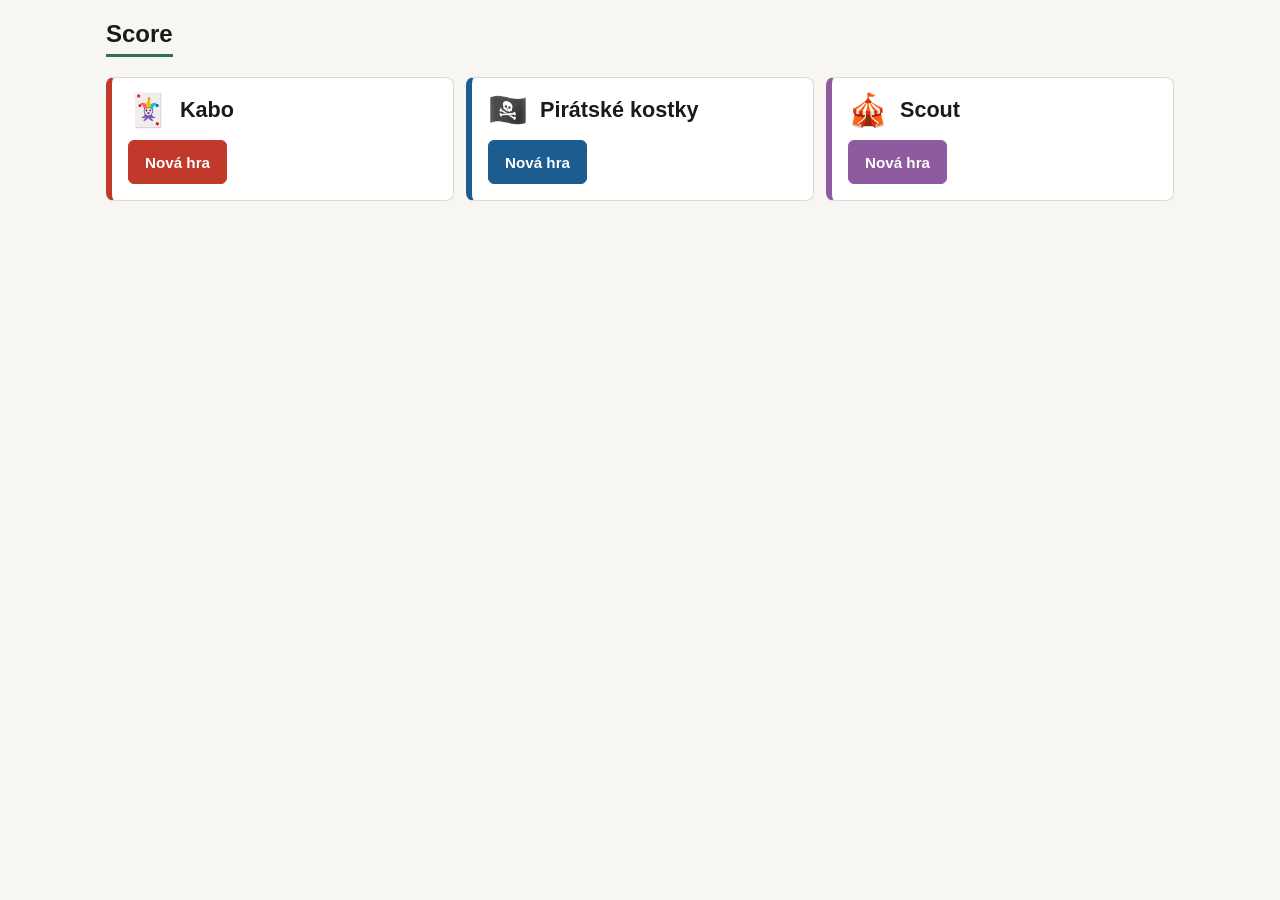
<file: index.html>
<!DOCTYPE html>
<html lang="cs">
<head>
<meta charset="utf-8">
<meta name="viewport" content="width=device-width, initial-scale=1">
<title>Score</title>
<link rel="stylesheet" href="css/app.css">
</head>
<body>
<main id="app"></main>
<script src="js/db.js"></script>
<script src="js/games.js"></script>
<script src="js/engine.js"></script>
<script src="games/cabo/game.js"></script>
<script src="games/pirates/game.js"></script>
<script src="games/scout/game.js"></script>
<script src="js/ui/dom.js"></script>
<script src="js/ui/home.js"></script>
<script src="js/ui/hub.js"></script>
<script src="js/ui/setup.js"></script>
<script src="js/ui/game.js"></script>
<script src="js/ui/history.js"></script>
<script src="js/app.js"></script>
</body>
</html>
</file>
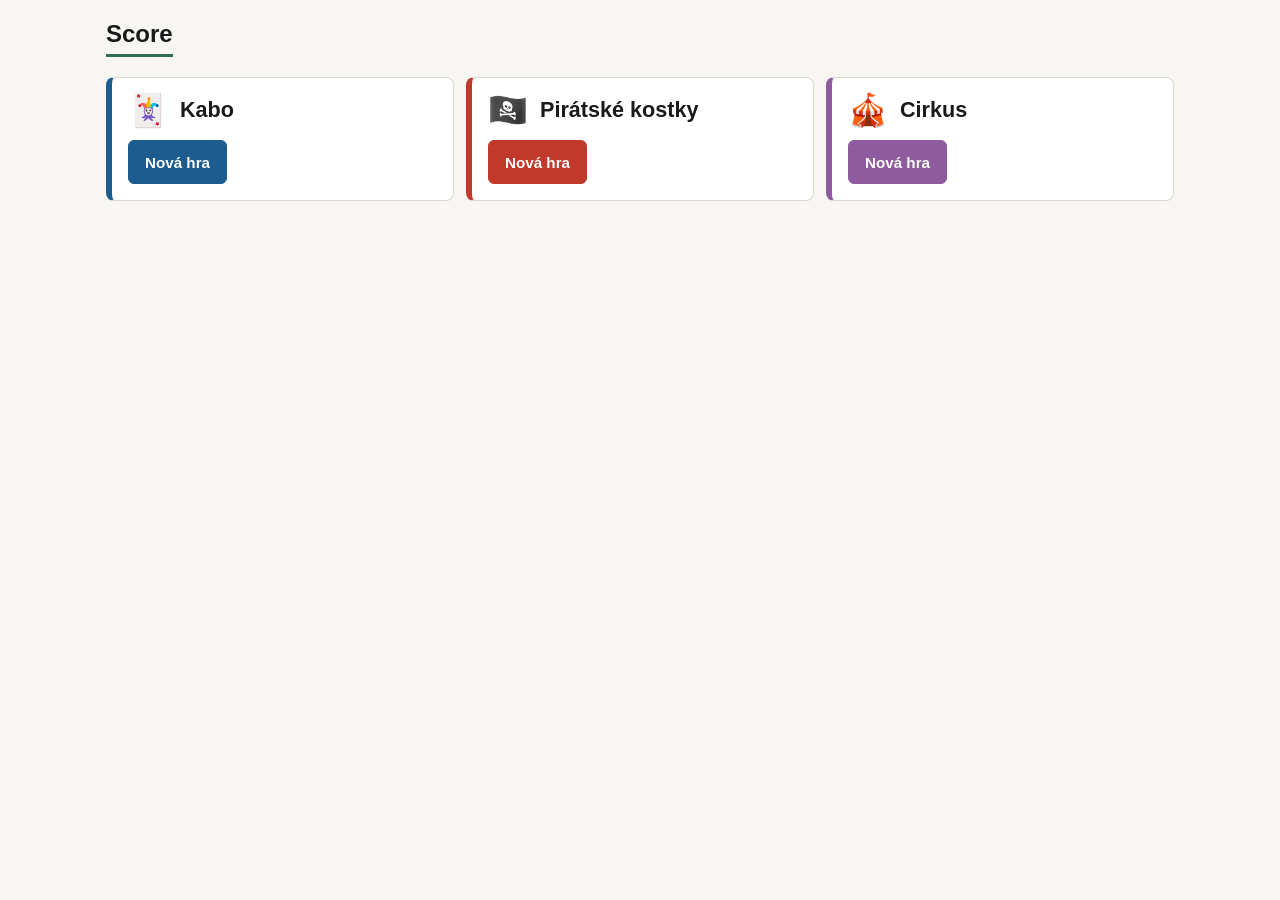
<file: public/index.html>
<!DOCTYPE html>
<html lang="cs">
<head>
<meta charset="utf-8">
<meta name="viewport" content="width=device-width, initial-scale=1">
<title>Score</title>
<link rel="stylesheet" href="css/app.css">
</head>
<body>
<main id="app"></main>
<script src="js/db.js"></script>
<script src="js/games.js"></script>
<script src="js/engine.js"></script>
<script src="games/cabo/game.js"></script>
<script src="games/pirates/game.js"></script>
<script src="games/scout/game.js"></script>
<script src="js/ui/dom.js"></script>
<script src="js/ui/home.js"></script>
<script src="js/ui/hub.js"></script>
<script src="js/ui/setup.js"></script>
<script src="js/ui/game.js"></script>
<script src="js/ui/history.js"></script>
<script src="js/app.js"></script>
<script src="js/sw-register.js"></script>
</body>
</html>
</file>
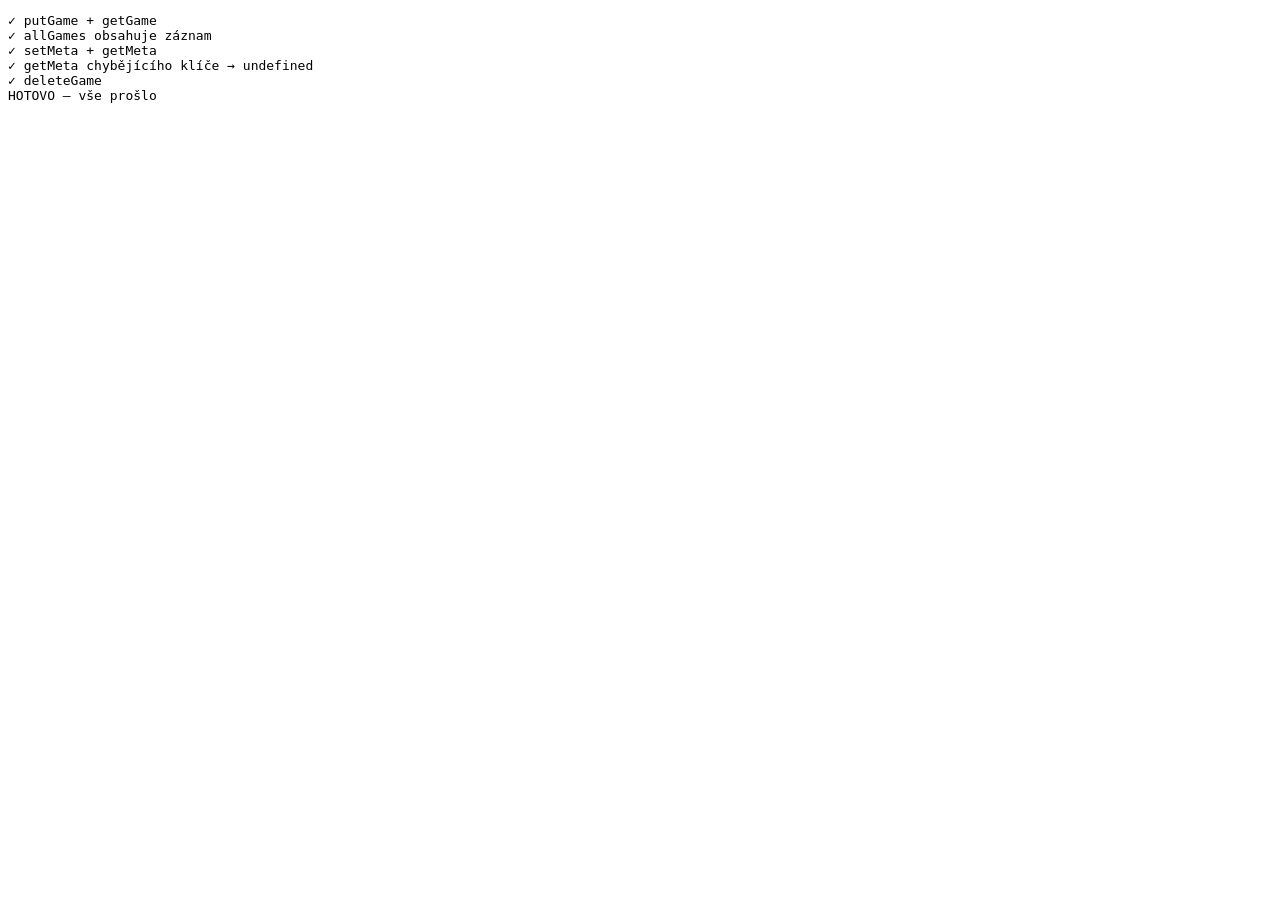
<file: tests/db.html>
<!DOCTYPE html>
<html lang="cs"><head><meta charset="utf-8"><title>DB test</title></head>
<body><pre id="out"></pre>
<script src="../public/js/db.js"></script>
<script>
(async () => {
  const out = document.getElementById("out");
  const log = (m) => out.textContent += m + "\n";
  const assert = (cond, m) => { if (!cond) throw new Error(m); log("✓ " + m); };
  const DB = Score.DB;
  await DB.open();
  const id = "test-" + Math.random().toString(36).slice(2);
  await DB.putGame({ id, gameTypeId: "cabo", log: [] });
  assert((await DB.getGame(id)).gameTypeId === "cabo", "putGame + getGame");
  assert((await DB.allGames()).some((x) => x.id === id), "allGames obsahuje záznam");
  await DB.setMeta("lastVariants", { cabo: { caboPenalty: 5 } });
  assert((await DB.getMeta("lastVariants")).cabo.caboPenalty === 5, "setMeta + getMeta");
  assert((await DB.getMeta("neni")) === undefined, "getMeta chybějícího klíče → undefined");
  await DB.deleteGame(id);
  assert((await DB.getGame(id)) === undefined, "deleteGame");
  log("HOTOVO — vše prošlo");
})().catch((e) => document.getElementById("out").textContent += "✗ " + e.message);
</script></body></html>
</file>
<file: css/app.css>
/* === Reset a základ === */
* { box-sizing: border-box; margin: 0; }
:root {
  --bg: #f7f6f3; --fg: #1a1a1a; --muted: #6b6b6b;
  --card: #ffffff; --line: #dcd9d2; --accent: #2f6f4f;
  --btn: #edebe4; --btn-hover: #e2dfd5; --btn-border: #cfcbc0;
  --win: #1e7e46; --win-bg: #e6f4ea;
  --lost: #b91c1c; --lost-bg: #fdecea;
  --gold: #c9a227; --gold-bg: #faf3da;
  --silver: #9aa0a6; --silver-bg: #f1f2f4;
  --bronze: #b0713a; --bronze-bg: #f5e8dc;
  --busted: #a8a29a; --busted-bg: #efedea;
  --tap: 44px; /* minimální dotykový cíl */
}
body { background: var(--bg); color: var(--fg);
  font: 16px/1.5 -apple-system, "Segoe UI", Roboto, sans-serif; }
main#app { max-width: 1100px; margin: 0 auto; padding: 16px; }

/* === Tlačítka — společný základ: viditelné pozadí + hover efekt === */
button {
  min-height: var(--tap); font-size: 1rem; cursor: pointer;
  background: var(--btn); color: var(--fg);
  border: 1px solid var(--btn-border); border-radius: 6px;
  padding: 0 12px;
  transition: background .15s ease, border-color .15s ease,
    box-shadow .15s ease, filter .15s ease;
}
button:hover:not(:disabled) {
  background: var(--btn-hover); border-color: #b8b3a6;
  box-shadow: 0 1px 3px rgba(0, 0, 0, 0.08);
}
button:active:not(:disabled) { box-shadow: none; }
button:disabled { opacity: 0.4; cursor: default; }
button:focus-visible, [role="button"]:focus-visible {
  outline: 2px solid var(--accent, var(--fg)); outline-offset: 2px;
}

/* === Hlavička stránky: titulek vlevo, navigace vpravo === */
.page-header {
  display: flex; align-items: center; justify-content: space-between;
  gap: 12px; margin-bottom: 20px;
}
.page-header h1 {
  font-size: 1.5rem; min-width: 0;
  border-bottom: 3px solid var(--accent, transparent); padding-bottom: 2px;
}
.top-nav { display: flex; gap: 8px; flex-shrink: 0; }
.btn-nav { font-size: 0.95rem; padding: 0 14px; }

.section-title {
  margin: 24px 0 8px; font-size: 1rem; font-weight: 600;
  color: var(--muted); text-transform: uppercase; letter-spacing: 0.04em;
}

/* === Dvojice akcí hry (dlaždice i rozcestník): [Nová hra] [Pokračovat] === */
.btn-game-action {
  font-size: 0.95rem; font-weight: 600; padding: 0 16px;
  background: var(--card); border: 1px solid var(--btn-border);
}
.btn-game-action:hover:not(:disabled) {
  border-color: var(--accent, var(--fg));
  color: var(--accent, var(--fg)); background: var(--card);
}
.btn-game-action.primary {
  background: var(--accent, var(--fg)); color: #fff;
  border-color: var(--accent, var(--fg));
}
.btn-game-action.primary:hover:not(:disabled) {
  filter: brightness(0.9); color: #fff;
  background: var(--accent, var(--fg));
}

/* === Domovská obrazovka === */
.tile-grid {
  display: flex; flex-direction: column; gap: 12px; margin-top: 16px;
}
.tile {
  display: flex; flex-direction: column; gap: 14px;
  padding: 16px; cursor: pointer;
  background: var(--card); border: 1px solid var(--line);
  border-left: 6px solid var(--accent, var(--fg));
  border-radius: 8px; text-align: left;
  transition: box-shadow .15s ease, border-color .15s ease;
}
.tile:hover {
  box-shadow: 0 2px 10px rgba(0, 0, 0, 0.1);
  border-color: var(--accent, var(--fg));
}
.tile-head { display: flex; align-items: center; gap: 12px; }
.tile-icon { font-size: 2rem; line-height: 1; }
.tile-name { font-size: 1.35rem; font-weight: 700; }
.tile-buttons { display: flex; flex-wrap: wrap; gap: 8px; }
@media (min-width: 700px) {
  .tile-grid { display: grid; grid-template-columns: repeat(3, 1fr); }
}

/* === Rozcestník hry === */
.hub-actions { display: flex; flex-wrap: wrap; gap: 10px; margin: 4px 0 8px; }
.hub-actions .btn-game-action { min-height: 52px; font-size: 1.05rem; padding: 0 24px; }

/* === Založení hry === */
.player-chips {
  display: flex; flex-wrap: wrap; align-items: center; gap: 10px; margin-top: 8px;
}
.player-chip {
  display: flex; align-items: center; gap: 4px;
  background: var(--card); border: 1px solid var(--line); border-radius: 8px;
  padding: 4px 6px;
}
.player-chip.dragging { opacity: 0.5; }
.player-chip.drop-target { border-color: var(--accent, var(--fg)); box-shadow: 0 0 0 1px var(--accent, var(--fg)); }
.drag-handle {
  cursor: grab; color: var(--muted); font-size: 1.1rem;
  padding: 8px 4px; user-select: none; touch-action: none;
}
.player-chip input[type="text"] {
  width: 9em; min-height: 36px; padding: 6px 8px;
  border: 1px solid var(--line); border-radius: 6px; font-size: 1rem;
}
.btn-remove {
  min-width: 36px; min-height: 36px; padding: 0;
  background: none; border: none; color: var(--muted); font-size: 1.2rem; line-height: 1;
}
.btn-remove:hover:not(:disabled) { background: var(--btn); color: var(--lost); box-shadow: none; }
.btn-add-player { border-style: dashed; background: none; }
.setup-variants {
  display: grid; grid-template-columns: 1fr; gap: 16px 32px; margin-top: 24px;
}
@media (min-width: 700px) {
  .setup-variants { grid-template-columns: 1fr 1fr; }
}
.variant-field { display: flex; flex-direction: column; gap: 4px; }
/* Popisky variant sdílejí formát sekčního nadpisu „Hráči" — nastavení hráčů
   i pravidel jsou rovnocenné parametry zakládané hry. */
.variant-label {
  font-size: 1rem; font-weight: 600; color: var(--muted);
  text-transform: uppercase; letter-spacing: 0.04em;
}
.variant-help { color: var(--muted); font-size: 0.9rem; }
.variant-radio-group { display: flex; flex-wrap: wrap; gap: 12px 20px; }
.radio-option, .checkbox-option {
  display: inline-flex; align-items: center; gap: 6px; min-height: var(--tap);
  font-size: 1rem; cursor: pointer;
}
.radio-option input[type="text"] {
  min-height: 36px; width: 7em; margin-left: 4px; padding: 4px 8px;
  border: 1px solid var(--line); border-radius: 6px; font-size: 1rem;
}
.setup-variants select {
  min-height: var(--tap); padding: 6px 10px;
  border: 1px solid var(--line); border-radius: 6px; font-size: 1rem;
}
.btn-start {
  display: block; margin: 28px auto 8px; padding: 0 48px;
  min-height: 56px; font-size: 1.2rem; font-weight: 700;
  background: var(--accent, var(--fg)); color: #fff;
  border-color: var(--accent, var(--fg));
}
.btn-start:hover:not(:disabled) {
  filter: brightness(0.9);
  background: var(--accent, var(--fg));
}
.field-error {
  color: var(--lost); font-size: 0.9rem; min-height: 1.2em;
}

/* === Herní obrazovka === */
/* Mobil/tablet (< 900px): jeden sloupec, panel vstupu NAD scoreboardem a tabulkou —
   u stolu se hlavně zapisuje. Od 900px dvousloupcový grid (hlavní sloupec | panel
   pevné šířky 360px), pořadí v DOM se obnoví přes `order`. */
.game-body {
  display: grid; grid-template-columns: 1fr; gap: 20px;
}
.game-body > .input-panel { order: -1; }
@media (min-width: 900px) {
  .game-body { grid-template-columns: 1fr 360px; align-items: start; }
  .game-body > .input-panel { order: 0; }
}
.game-main { display: flex; flex-direction: column; gap: 20px; min-width: 0; }

/* === Scoreboard — průběžné součty jako sloupcový graf === */
.scoreboard {
  background: var(--card); border: 1px solid var(--line); border-radius: 8px;
  padding: 14px 16px;
}
.sb-row { display: flex; gap: 8px; text-align: center; }
.sb-row > * { flex: 1 1 0; min-width: 0; }
.sb-name {
  font-weight: 600; overflow: hidden; text-overflow: ellipsis; white-space: nowrap;
}
.sb-total {
  font-weight: 700; font-size: 1.3rem; font-variant-numeric: tabular-nums;
}
.sb-total-win { color: var(--win); }
.sb-total-lost { color: var(--lost); }
.sb-total-busted { color: var(--busted); }
.sb-bars {
  position: relative; display: flex; gap: 8px; margin: 8px 0 6px;
  border-bottom: 1px solid var(--line);
}
.sb-cell { flex: 1 1 0; position: relative; min-width: 0; }
.sb-bar {
  position: absolute; left: 22%; width: 56%;
  background: color-mix(in srgb, var(--accent, #888) 45%, #ffffff);
  border-radius: 3px 3px 0 0;
}
.sb-bar.sb-win { background: var(--win); }
.sb-bar.sb-lost { background: var(--lost); }
/* Barvy sloupců dle finálního pořadí (jen dohraná hra) */
.sb-bar.sb-gold { background: var(--gold); }
.sb-bar.sb-silver { background: var(--silver); }
.sb-bar.sb-bronze { background: var(--bronze); }
.sb-bar.sb-busted { background: var(--busted); opacity: 0.55; }
.sb-line {
  position: absolute; left: 0; right: 0; height: 0; z-index: 1;
  border-top: 2px dashed var(--muted); pointer-events: none;
}
.sb-line-reach { border-top-color: var(--win); }
.sb-line-avoid { border-top-color: var(--lost); }
.sb-line-zero { border-top: 1px solid var(--line); }
.sb-line-label {
  position: absolute; right: 0; bottom: 2px;
  font-size: 0.75rem; font-weight: 600; color: var(--muted);
  background: var(--card); padding: 0 3px;
}
.sb-line-reach .sb-line-label { color: var(--win); }
.sb-line-avoid .sb-line-label { color: var(--lost); }

/* === Finální pořadí (dohraná hra) === */
.final-ranking { display: flex; flex-direction: column; gap: 8px; }
.rank-row {
  display: flex; align-items: center; gap: 12px;
  border: 1px solid var(--line); border-radius: 8px; padding: 10px 14px;
}
.rank-pos { width: 3em; font-weight: 700; color: var(--muted); }
.rank-name { flex: 1; font-weight: 600; }
.rank-total { font-weight: 700; font-size: 1.15rem; font-variant-numeric: tabular-nums; }
.rank-gold { background: var(--gold-bg); border-color: var(--gold); }
.rank-gold .rank-pos, .rank-gold .rank-total { color: #8a6d0b; }
.rank-silver { background: var(--silver-bg); border-color: var(--silver); }
.rank-silver .rank-pos, .rank-silver .rank-total { color: #5f6368; }
.rank-bronze { background: var(--bronze-bg); border-color: var(--bronze); }
.rank-bronze .rank-pos, .rank-bronze .rank-total { color: #8c5a2e; }
/* Vybouchlí — nevýrazně šedě, jako „disabled" */
.rank-busted {
  background: var(--busted-bg); border-color: var(--line);
  color: var(--muted); opacity: 0.8;
}
.rank-busted .rank-pos, .rank-busted .rank-total { color: var(--busted); }

/* === Tabulka kol === */
.score-table { overflow-x: auto; min-width: 0; }
.score-table table {
  width: 100%; border-collapse: collapse; background: var(--card);
  border: 1px solid var(--line); border-radius: 8px; overflow: hidden;
}
.score-table th, .score-table td {
  padding: 8px 10px; text-align: center; border-bottom: 1px solid var(--line);
  white-space: nowrap; font-variant-numeric: tabular-nums; min-width: 64px;
}
.score-table th { background: #f0efe9; font-weight: 600; }
.score-table .col-round {
  width: 3em; min-width: 0; color: var(--muted); font-weight: 600;
  font-size: 0.85rem;
}
.score-table tbody tr:last-child td { border-bottom: none; }
.score-table .neg { color: var(--lost); }
.cell-flag { margin-left: 4px; font-size: 0.8em; }
.cell-adjust { color: var(--muted); }

/* === Vstupní panel === */
.input-panel {
  background: var(--card); border: 1px solid var(--line); border-radius: 8px;
  padding: 16px; display: flex; flex-direction: column; gap: 12px;
}
/* Řádek hráče: jméno na vlastním řádku, veškeré ovládání pod ním (wrapuje jako celek) */
.input-row { display: flex; flex-direction: column; gap: 6px; }
.input-row .field-error { margin: 0; }
.input-player-name { font-weight: 600; }
.input-controls {
  display: flex; flex-wrap: wrap; align-items: center; gap: 8px;
}
.starter-badge { font-weight: 400; color: var(--muted); font-size: 0.85em; }
.score-input {
  width: 6em; min-height: 52px; padding: 8px 12px;
  border: 1px solid var(--line); border-radius: 6px; font-size: 1.15rem; text-align: right;
}
.score-input:focus-visible {
  outline: 2px solid var(--accent, var(--fg)); outline-offset: 1px;
}
.score-input:disabled { background: #f0efe9; color: var(--muted); }
.btn-special { font-size: 0.9rem; padding: 0 10px; background: var(--card); }
.btn-special.active {
  background: var(--accent, var(--fg)); color: #fff; border-color: var(--accent, var(--fg));
}
.btn-special.active:hover:not(:disabled) {
  filter: brightness(0.9); background: var(--accent, var(--fg));
}
.btn-sign { min-width: var(--tap); font-size: 1.1rem; font-weight: 700; }
.btn-action {
  background: var(--accent, var(--fg)); color: #fff;
  border-color: var(--accent, var(--fg)); font-weight: 600; padding: 0 16px;
}
.btn-action:hover:not(:disabled) {
  filter: brightness(0.9);
  background: var(--accent, var(--fg));
}
.btn-undo { background: none; border-color: transparent; color: var(--muted); }
.btn-undo:hover:not(:disabled) { background: var(--btn); color: var(--fg); }
.btn-back { font-size: 0.95rem; }

/* === Sekvenční vstup (Piráti) === */
.turn-banner { display: flex; flex-direction: column; gap: 6px; }
.turn-player { font-size: 1.3rem; font-weight: 700; }
.turn-note {
  background: #fff3cd; border: 1px solid #f0c419; border-radius: 6px;
  padding: 8px 10px; font-weight: 600; color: #7a5c00;
}
.score-input-wide { width: 8em; min-height: 56px; font-size: 1.3rem; }
.btn-quick { min-width: var(--tap); font-size: 0.9rem; padding: 0 10px; }
/* Přepínač režimu zápisu (Běžná hra / speciální tah) — segmentovaná tlačítka,
   zmáčknuté dostává akcentovou barvu hry. Formuláře režimů se schovávají
   přes [hidden], které musí přebít jejich display: flex. */
.mode-toggle { display: flex; flex-wrap: wrap; gap: 8px; }
.mode-toggle .btn-special { flex: 1; white-space: nowrap; }
.mode-form { display: flex; flex-direction: column; gap: 12px; }
.special-area { display: flex; flex-direction: column; gap: 10px; }
.mode-form[hidden], .special-area[hidden] { display: none; }
.param-row {
  display: flex; align-items: center; justify-content: space-between; gap: 8px;
  min-height: var(--tap); cursor: pointer;
}
.param-row input[type="text"] {
  width: 6em; min-height: var(--tap); padding: 8px 10px; text-align: right;
  border: 1px solid var(--line); border-radius: 6px; font-size: 1rem;
}
.param-row input[type="checkbox"] { width: 22px; height: 22px; }

/* Zvýraznění příštího zápisu v tabulce (sekvenční model) */
.score-table th.next-player { background: var(--accent, #f0efe9); color: #fff; }
.score-table td.next-cell { outline: 2px solid var(--accent, var(--fg)); outline-offset: -2px; }

/* === Historie her === */
.history-list { display: flex; flex-direction: column; gap: 10px; margin: 8px 0 16px; }
/* Jeden řádek: [hráči / pořadí] [label (flex 1)] [datum] [✏️] [🗑] */
.history-item {
  display: flex; flex-wrap: wrap; align-items: center;
  gap: 8px 14px; width: 100%; text-align: left; cursor: pointer;
  background: var(--card); border: 1px solid var(--line); border-radius: 8px;
  padding: 8px 14px;
  transition: box-shadow .15s ease, border-color .15s ease;
}
.history-item:hover {
  box-shadow: 0 2px 8px rgba(0, 0, 0, 0.09);
  border-color: var(--accent, var(--fg));
}
/* Hráči/výsledky netučně a roztahují řádek; label tučně, přimknutý doprava k datu */
.history-lead { font-weight: 400; flex: 1 1 0; min-width: 0; }
.history-label {
  font-weight: 600; text-align: right;
  min-width: 0; overflow: hidden; text-overflow: ellipsis; white-space: nowrap;
}
.history-date { color: var(--muted); font-size: 0.85rem; white-space: nowrap; }
.btn-history-action {
  font-size: 1.05rem; padding: 0 10px; background: var(--card);
  min-width: var(--tap);
}
.btn-history-delete:hover:not(:disabled) { border-color: var(--lost); color: var(--lost); }
.history-empty { color: var(--muted); margin-top: 8px; }

/* === Výsledkový panel (konec hry) === */
.result-panel { gap: 14px; }
/* Společný nadpis pravého panelu: „N. kolo" při hraní i „Stupně vítězů" po konci */
.panel-title { font-size: 1.3rem; font-weight: 700; text-align: center; }
</file>
<file: public/css/app.css>
/* === Reset a základ === */
* { box-sizing: border-box; margin: 0; }
:root {
  --bg: #f7f6f3; --fg: #1a1a1a; --muted: #6b6b6b;
  --card: #ffffff; --line: #dcd9d2; --accent: #2f6f4f;
  --btn: #edebe4; --btn-hover: #e2dfd5; --btn-border: #cfcbc0;
  --win: #1e7e46; --win-bg: #e6f4ea;
  --lost: #b91c1c; --lost-bg: #fdecea;
  --gold: #c9a227; --gold-bg: #faf3da;
  --silver: #9aa0a6; --silver-bg: #f1f2f4;
  --bronze: #b0713a; --bronze-bg: #f5e8dc;
  --busted: #a8a29a; --busted-bg: #efedea;
  --tap: 44px; /* minimální dotykový cíl */
}
/* Dvojité ťuknutí nesmí zoomovat (opakované klikání na tlačítka na dotykových
   zařízeních); pinch zoom dvěma prsty zůstává kvůli přístupnosti povolený. */
html { touch-action: manipulation; }
body { background: var(--bg); color: var(--fg);
  font: 16px/1.5 -apple-system, "Segoe UI", Roboto, sans-serif; }
main#app { max-width: 1100px; margin: 0 auto; padding: 16px; }

/* === Tlačítka — společný základ: viditelné pozadí + hover efekt === */
button {
  min-height: var(--tap); font-size: 1rem; cursor: pointer;
  background: var(--btn); color: var(--fg);
  border: 1px solid var(--btn-border); border-radius: 6px;
  padding: 0 12px;
  transition: background .15s ease, border-color .15s ease,
    box-shadow .15s ease, filter .15s ease;
}
button:hover:not(:disabled) {
  background: var(--btn-hover); border-color: #b8b3a6;
  box-shadow: 0 1px 3px rgba(0, 0, 0, 0.08);
}
button:active:not(:disabled) { box-shadow: none; }
button:disabled { opacity: 0.4; cursor: default; }
button:focus-visible, [role="button"]:focus-visible {
  outline: 2px solid var(--accent, var(--fg)); outline-offset: 2px;
}

/* === Hlavička stránky: titulek vlevo, navigace vpravo === */
.page-header {
  display: flex; align-items: center; justify-content: space-between;
  gap: 12px; margin-bottom: 20px;
}
.page-header h1 {
  font-size: 1.5rem; min-width: 0;
  border-bottom: 3px solid var(--accent, transparent); padding-bottom: 2px;
}
.top-nav { display: flex; gap: 8px; flex-shrink: 0; }
.btn-nav { font-size: 0.95rem; padding: 0 14px; }

.section-title {
  margin: 24px 0 8px; font-size: 1rem; font-weight: 600;
  color: var(--muted); text-transform: uppercase; letter-spacing: 0.04em;
}

/* === Dvojice akcí hry (dlaždice i rozcestník): [Nová hra] [Pokračovat] === */
.btn-game-action {
  font-size: 0.95rem; font-weight: 600; padding: 0 16px;
  background: var(--card); border: 1px solid var(--btn-border);
}
.btn-game-action:hover:not(:disabled) {
  border-color: var(--accent, var(--fg));
  color: var(--accent, var(--fg)); background: var(--card);
}
.btn-game-action.primary {
  background: var(--accent, var(--fg)); color: #fff;
  border-color: var(--accent, var(--fg));
}
.btn-game-action.primary:hover:not(:disabled) {
  filter: brightness(0.9); color: #fff;
  background: var(--accent, var(--fg));
}

/* === Domovská obrazovka === */
.tile-grid {
  display: flex; flex-direction: column; gap: 12px; margin-top: 16px;
}
.tile {
  display: flex; flex-direction: column; gap: 14px;
  padding: 16px; cursor: pointer;
  background: var(--card); border: 1px solid var(--line);
  border-left: 6px solid var(--accent, var(--fg));
  border-radius: 8px; text-align: left;
  transition: box-shadow .15s ease, border-color .15s ease;
}
.tile:hover {
  box-shadow: 0 2px 10px rgba(0, 0, 0, 0.1);
  border-color: var(--accent, var(--fg));
}
.tile-head { display: flex; align-items: center; gap: 12px; }
.tile-icon { font-size: 2rem; line-height: 1; }
.tile-name { font-size: 1.35rem; font-weight: 700; }
.tile-buttons { display: flex; flex-wrap: wrap; gap: 8px; }
@media (min-width: 700px) {
  .tile-grid { display: grid; grid-template-columns: repeat(3, 1fr); }
}

/* === Rozcestník hry === */
.hub-actions { display: flex; flex-wrap: wrap; gap: 10px; margin: 4px 0 8px; }
.hub-actions .btn-game-action { min-height: 52px; font-size: 1.05rem; padding: 0 24px; }

/* === Založení hry === */
.player-chips {
  display: flex; flex-wrap: wrap; align-items: center; gap: 10px; margin-top: 8px;
}
.player-chip {
  display: flex; align-items: center; gap: 4px;
  background: var(--card); border: 1px solid var(--line); border-radius: 8px;
  padding: 4px 6px;
}
.player-chip.dragging { opacity: 0.5; }
.player-chip.drop-target { border-color: var(--accent, var(--fg)); box-shadow: 0 0 0 1px var(--accent, var(--fg)); }
.drag-handle {
  cursor: grab; color: var(--muted); font-size: 1.1rem;
  padding: 8px 4px; user-select: none; touch-action: none;
}
.player-chip input[type="text"] {
  width: 9em; min-height: 36px; padding: 6px 8px;
  border: 1px solid var(--line); border-radius: 6px; font-size: 1rem;
}
.btn-remove {
  min-width: 36px; min-height: 36px; padding: 0;
  background: none; border: none; color: var(--muted); font-size: 1.2rem; line-height: 1;
}
.btn-remove:hover:not(:disabled) { background: var(--btn); color: var(--lost); box-shadow: none; }
.btn-add-player { border-style: dashed; background: none; }

/* Paleta barev hráčů — jediné místo s odstíny. JS a DB nesou jen token
   ("red", …), prvek dostane třídu .pc-<token>; pastelová plocha je --pc,
   sytější odstín --pc-strong zapíná modifikátor .pc-strong (sloupec grafu
   po překročení hraniční čáry — nahrazuje signální zelenou/červenou). */
.pc-red    { --pc: #f28b82; --pc-strong: #ea4335; }
.pc-orange { --pc: #f8b26a; --pc-strong: #f57c00; }
.pc-yellow { --pc: #fde293; --pc-strong: #fbbc04; }
.pc-green  { --pc: #81c995; --pc-strong: #34a853; }
.pc-teal   { --pc: #7fd8d3; --pc-strong: #00acc1; }
.pc-blue   { --pc: #8ab4f8; --pc-strong: #4285f4; }
.pc-purple { --pc: #c58af9; --pc-strong: #a142f4; }
.pc-pink   { --pc: #ff9bc4; --pc-strong: #e91e63; }
.pc-strong { --pc: var(--pc-strong); }

/* Barva hráče (--pc): puntík v chipu + popover s paletou. Chip je kotva popoveru. */
.player-chip { position: relative; }
.btn-color {
  width: 32px; height: 32px; min-width: 32px; min-height: 32px; padding: 0;
  border-radius: 50%; border: 1px solid rgba(0, 0, 0, 0.2); flex-shrink: 0;
  background: var(--pc);
}
.btn-color:hover:not(:disabled) { box-shadow: 0 0 0 3px var(--btn-border); }
.color-popover {
  position: absolute; top: calc(100% + 6px); right: 0; z-index: 10;
  display: grid; grid-template-columns: repeat(4, var(--tap)); gap: 8px;
  padding: 10px; background: var(--card); border: 1px solid var(--line);
  border-radius: 10px; box-shadow: 0 6px 18px rgba(0, 0, 0, 0.18);
}
.color-swatch {
  width: var(--tap); height: var(--tap); padding: 0; border-radius: 50%;
  border: 1px solid rgba(0, 0, 0, 0.2); font-size: 1.1rem; color: var(--fg);
  background: var(--pc);
}
.color-swatch.selected { outline: 2px solid var(--fg); outline-offset: 2px; }
.setup-variants {
  display: grid; grid-template-columns: 1fr; gap: 16px 32px; margin-top: 24px;
}
@media (min-width: 700px) {
  .setup-variants { grid-template-columns: 1fr 1fr; }
}
.variant-field { display: flex; flex-direction: column; gap: 4px; }
/* Popisky variant sdílejí formát sekčního nadpisu „Hráči" — nastavení hráčů
   i pravidel jsou rovnocenné parametry zakládané hry. */
.variant-label {
  font-size: 1rem; font-weight: 600; color: var(--muted);
  text-transform: uppercase; letter-spacing: 0.04em;
}
.variant-help { color: var(--muted); font-size: 0.9rem; }
.variant-radio-group { display: flex; flex-wrap: wrap; gap: 12px 20px; }
.radio-option, .checkbox-option {
  display: inline-flex; align-items: center; gap: 6px; min-height: var(--tap);
  font-size: 1rem; cursor: pointer;
}
.radio-option input[type="text"] {
  min-height: 36px; width: 7em; margin-left: 4px; padding: 4px 8px;
  border: 1px solid var(--line); border-radius: 6px; font-size: 1rem;
}
.setup-variants select {
  min-height: var(--tap); padding: 6px 10px;
  border: 1px solid var(--line); border-radius: 6px; font-size: 1rem;
}
.btn-start {
  display: block; margin: 28px auto 8px; padding: 0 48px;
  min-height: 56px; font-size: 1.2rem; font-weight: 700;
  background: var(--accent, var(--fg)); color: #fff;
  border-color: var(--accent, var(--fg));
}
.btn-start:hover:not(:disabled) {
  filter: brightness(0.9);
  background: var(--accent, var(--fg));
}
.field-error {
  color: var(--lost); font-size: 0.9rem; min-height: 1.2em;
}

/* === Herní obrazovka === */
/* Mobil/tablet (< 900px): jeden sloupec, panel vstupu NAD scoreboardem a tabulkou —
   u stolu se hlavně zapisuje. Od 900px dvousloupcový grid (hlavní sloupec | panel
   pevné šířky 360px), pořadí v DOM se obnoví přes `order`. */
.game-body {
  display: grid; grid-template-columns: 1fr; gap: 20px;
}
.game-body > .input-panel { order: -1; }
@media (min-width: 900px) {
  .game-body { grid-template-columns: 1fr 360px; align-items: start; }
  .game-body > .input-panel { order: 0; }
}
.game-main { display: flex; flex-direction: column; gap: 20px; min-width: 0; }

/* === Scoreboard — průběžné součty jako sloupcový graf === */
.scoreboard {
  background: var(--card); border: 1px solid var(--line); border-radius: 8px;
  padding: 14px 16px;
}
.sb-row { display: flex; gap: 8px; text-align: center; }
.sb-row > * { flex: 1 1 0; min-width: 0; }
.sb-name {
  font-weight: 600; overflow: hidden; text-overflow: ellipsis; white-space: nowrap;
}
.sb-total {
  font-weight: 700; font-size: 1.3rem; font-variant-numeric: tabular-nums;
}
.sb-total-busted { color: var(--busted); }
.sb-bars {
  position: relative; display: flex; gap: 8px; margin: 8px 0 6px;
  border-bottom: 1px solid var(--line);
}
.sb-cell { flex: 1 1 0; position: relative; min-width: 0; }
.sb-bar {
  position: absolute; left: 22%; width: 56%;
  /* Během hry nese sloupec barvu hráče (--pc z třídy pc-<token>); bez ní pastelová
     odvozenina akcentu hry. Signální a výsledkové třídy níž mají přednost. */
  background: var(--pc, color-mix(in srgb, var(--accent, #888) 45%, #ffffff));
  border-radius: 3px 3px 0 0;
}
/* Barvy sloupců dle finálního pořadí (jen dohraná hra) */
.sb-bar.sb-gold { background: var(--gold); }
.sb-bar.sb-silver { background: var(--silver); }
.sb-bar.sb-bronze { background: var(--bronze); }
.sb-bar.sb-busted { background: var(--busted); opacity: 0.55; }
.sb-line {
  position: absolute; left: 0; right: 0; height: 0; z-index: 1;
  border-top: 2px dashed var(--muted); pointer-events: none;
}
.sb-line-reach { border-top-color: var(--win); }
.sb-line-avoid { border-top-color: var(--lost); }
.sb-line-zero { border-top: 1px solid var(--line); }
.sb-line-label {
  position: absolute; right: 0; bottom: 2px;
  font-size: 0.75rem; font-weight: 600; color: var(--muted);
  background: var(--card); padding: 0 3px;
}
.sb-line-reach .sb-line-label { color: var(--win); }
.sb-line-avoid .sb-line-label { color: var(--lost); }

/* === Finální pořadí (dohraná hra) === */
.final-ranking { display: flex; flex-direction: column; gap: 8px; }
.rank-row {
  display: flex; align-items: center; gap: 12px;
  border: 1px solid var(--line); border-radius: 8px; padding: 10px 14px;
}
.rank-pos { width: 3em; font-weight: 700; color: var(--muted); }
.rank-name { flex: 1; font-weight: 600; }
.rank-total { font-weight: 700; font-size: 1.15rem; font-variant-numeric: tabular-nums; }
.rank-gold { background: var(--gold-bg); border-color: var(--gold); }
.rank-gold .rank-pos, .rank-gold .rank-total { color: #8a6d0b; }
.rank-silver { background: var(--silver-bg); border-color: var(--silver); }
.rank-silver .rank-pos, .rank-silver .rank-total { color: #5f6368; }
.rank-bronze { background: var(--bronze-bg); border-color: var(--bronze); }
.rank-bronze .rank-pos, .rank-bronze .rank-total { color: #8c5a2e; }
/* Vybouchlí — nevýrazně šedě, jako „disabled" */
.rank-busted {
  background: var(--busted-bg); border-color: var(--line);
  color: var(--muted); opacity: 0.8;
}
.rank-busted .rank-pos, .rank-busted .rank-total { color: var(--busted); }

/* === Tabulka kol === */
.score-table { overflow-x: auto; min-width: 0; }
.score-table table {
  width: 100%; border-collapse: collapse; background: var(--card);
  border: 1px solid var(--line); border-radius: 8px; overflow: hidden;
}
.score-table th, .score-table td {
  padding: 8px 10px; text-align: center; border-bottom: 1px solid var(--line);
  white-space: nowrap; font-variant-numeric: tabular-nums; min-width: 64px;
}
.score-table th { background: #f0efe9; font-weight: 600; }
.score-table .col-round {
  width: 3em; min-width: 0; color: var(--muted); font-weight: 600;
  font-size: 0.85rem;
}
.score-table tbody tr:last-child td { border-bottom: none; }
/* Právě hrané kolo (hry s pevným počtem kol): jemné podbarvení řádku
   akcentem hry + zvýrazněné číslo kola. */
.score-table tr.current-round td {
  background: color-mix(in srgb, var(--accent, #888) 9%, #ffffff);
}
.score-table tr.current-round td.col-round {
  color: var(--accent, var(--fg)); font-weight: 700; font-size: 1rem;
}
.score-table .neg { color: var(--lost); }
.cell-flag { margin-left: 4px; font-size: 0.8em; }
.cell-adjust { color: var(--muted); }

/* === Vstupní panel === */
.input-panel {
  background: var(--card); border: 1px solid var(--line); border-radius: 8px;
  padding: 16px; display: flex; flex-direction: column; gap: 12px;
}
/* Řádek hráče: jméno na vlastním řádku, veškeré ovládání pod ním (wrapuje jako celek) */
.input-row { display: flex; flex-direction: column; gap: 6px; }
.input-row .field-error { margin: 0; }
.input-player-name { font-weight: 600; }
.input-controls {
  display: flex; flex-wrap: wrap; align-items: center; gap: 8px;
}
.starter-badge { font-weight: 400; color: var(--muted); font-size: 0.85em; }
.score-input {
  width: 6em; min-height: 52px; padding: 8px 12px;
  border: 1px solid var(--line); border-radius: 6px; font-size: 1.15rem; text-align: right;
}
.score-input:focus-visible {
  outline: 2px solid var(--accent, var(--fg)); outline-offset: 1px;
}
.score-input:disabled { background: #f0efe9; color: var(--muted); }
.btn-special { font-size: 0.9rem; padding: 0 10px; background: var(--card); }
.btn-special.active {
  background: var(--accent, var(--fg)); color: #fff; border-color: var(--accent, var(--fg));
}
.btn-special.active:hover:not(:disabled) {
  filter: brightness(0.9); background: var(--accent, var(--fg));
}
.btn-sign { min-width: var(--tap); font-size: 1.1rem; font-weight: 700; }
.btn-action {
  background: var(--accent, var(--fg)); color: #fff;
  border-color: var(--accent, var(--fg)); font-weight: 600; padding: 0 16px;
}
.btn-action:hover:not(:disabled) {
  filter: brightness(0.9);
  background: var(--accent, var(--fg));
}
.btn-undo { background: none; border-color: transparent; color: var(--muted); }
.btn-undo:hover:not(:disabled) { background: var(--btn); color: var(--fg); }
.btn-back { font-size: 0.95rem; }

/* === Sekvenční vstup (Piráti) === */
.turn-banner { display: flex; flex-direction: column; gap: 6px; }
/* Barva hráče na tahu podtrhuje celý banner „Teď hraje: …" */
.turn-banner.pc {
  border-left: 6px solid var(--pc);
  background: color-mix(in srgb, var(--pc) 18%, #ffffff);
  border-radius: 6px; padding: 10px 12px;
}
/* Puntík barvy hráče před jménem (panel „všichni najednou") */
.pc-dot {
  display: inline-block; width: 0.75em; height: 0.75em; border-radius: 50%;
  background: var(--pc); border: 1px solid rgba(0, 0, 0, 0.15);
  margin-right: 6px;
}
.turn-player { font-size: 1.3rem; font-weight: 700; }
.turn-note {
  background: #fff3cd; border: 1px solid #f0c419; border-radius: 6px;
  padding: 8px 10px; font-weight: 600; color: #7a5c00;
}
.score-input-wide { width: 8em; min-height: 56px; font-size: 1.3rem; }
/* Počítací tlačítka (0, +1, …, +1000) jednotně napříč hrami: boční padding
   10px, min-width 34px — tak se i sedmice 0…+50 v KABO vejde do panelu. */
.btn-quick { min-width: 34px; font-size: 0.9rem; padding: 0 10px; }
/* Nedělitelné bloky tlačítek vedle inputu: uvnitř se nelámou (nowrap),
   ve wrapovacím .input-controls se buď vejde celý blok, nebo celý odskočí. */
.quick-group, .special-group { display: flex; flex-wrap: nowrap; gap: 5px; }
/* Přepínač režimu zápisu (Běžná hra / speciální tah) — segmentovaná tlačítka,
   zmáčknuté dostává akcentovou barvu hry. Formuláře režimů se schovávají
   přes [hidden], které musí přebít jejich display: flex. */
.mode-toggle { display: flex; flex-wrap: wrap; gap: 4px; }
/* Záložky úzké (menší písmo i odsazení), ať se i čtyři (Piráti) vejdou
   vedle sebe do jednoho řádku 360px panelu na desktopu — ověřeno měřením. */
.mode-toggle .btn-special {
  flex: 1 1 auto; white-space: nowrap;
  font-size: 0.8rem; padding: 0 5px;
}
.mode-form { display: flex; flex-direction: column; gap: 12px; }
.special-area { display: flex; flex-direction: column; gap: 10px; }
.mode-form[hidden], .special-area[hidden] { display: none; }
.param-row {
  display: flex; align-items: center; justify-content: space-between; gap: 8px;
  min-height: var(--tap); cursor: pointer;
}
.param-row input[type="text"] {
  width: 6em; min-height: var(--tap); padding: 8px 10px; text-align: right;
  border: 1px solid var(--line); border-radius: 6px; font-size: 1rem;
}
.param-row input[type="checkbox"] { width: 22px; height: 22px; }
/* Bool parametr: checkbox inline před popiskem, ne roztažený přes sloupec */
.param-row-bool { justify-content: flex-start; gap: 8px; }
/* Parametr typu „choice": popisek (je-li) nad segmentovanými tlačítky,
   vybraná hodnota svítí akcentem přes .btn-special.active */
.param-row-choice {
  flex-direction: column; align-items: stretch; gap: 6px; cursor: default;
}
.param-label { font-weight: 600; }
.choice-group { display: flex; flex-wrap: wrap; gap: 4px; }
/* min-width 40px: i sedm tlačítek lebek (4–10) se vejde na jeden řádek
   panelu; dotykovou plochu drží výška --tap. */
.choice-group .btn-special { flex: 1 1 auto; min-width: 40px; padding: 0 6px; }

/* Zvýraznění příštího zápisu v tabulce (sekvenční model) */
.score-table th.next-player { background: var(--accent, #f0efe9); color: #fff; }
.score-table td.next-cell { outline: 2px solid var(--pc, var(--accent, var(--fg))); outline-offset: -2px; }
/* Barvy hráčů v hlavičce tabulky: podtržení jména; hráč na tahu dostává
   pastelové pozadí své barvy (tmavý text — pastel bílý text neunese). */
.score-table thead th.pc { border-bottom: 3px solid var(--pc); }
.score-table th.next-player.pc { background: var(--pc); color: var(--fg); }

/* === Historie her === */
.history-list { display: flex; flex-direction: column; gap: 10px; margin: 8px 0 16px; }
/* Jeden řádek: [hráči / pořadí] [label (flex 1)] [datum] [✏️] [🗑] */
.history-item {
  display: flex; flex-wrap: wrap; align-items: center;
  gap: 8px 14px; width: 100%; text-align: left; cursor: pointer;
  background: var(--card); border: 1px solid var(--line); border-radius: 8px;
  padding: 8px 14px;
  transition: box-shadow .15s ease, border-color .15s ease;
}
.history-item:hover {
  box-shadow: 0 2px 8px rgba(0, 0, 0, 0.09);
  border-color: var(--accent, var(--fg));
}
/* Hráči/výsledky netučně a roztahují řádek; label tučně, přimknutý doprava k datu */
.history-lead { font-weight: 400; flex: 1 1 0; min-width: 0; }
.history-label {
  font-weight: 600; text-align: right;
  min-width: 0; overflow: hidden; text-overflow: ellipsis; white-space: nowrap;
}
.history-date { color: var(--muted); font-size: 0.85rem; white-space: nowrap; }
.btn-history-action {
  font-size: 1.05rem; padding: 0 10px; background: var(--card);
  min-width: var(--tap);
}
.btn-history-delete:hover:not(:disabled) { border-color: var(--lost); color: var(--lost); }
.history-empty { color: var(--muted); margin-top: 8px; }

/* === Výsledkový panel (konec hry) === */
.result-panel { gap: 14px; }
/* Společný nadpis pravého panelu: „N. kolo" při hraní i „Stupně vítězů" po konci */
.panel-title { font-size: 1.3rem; font-weight: 700; text-align: center; }
</file>
